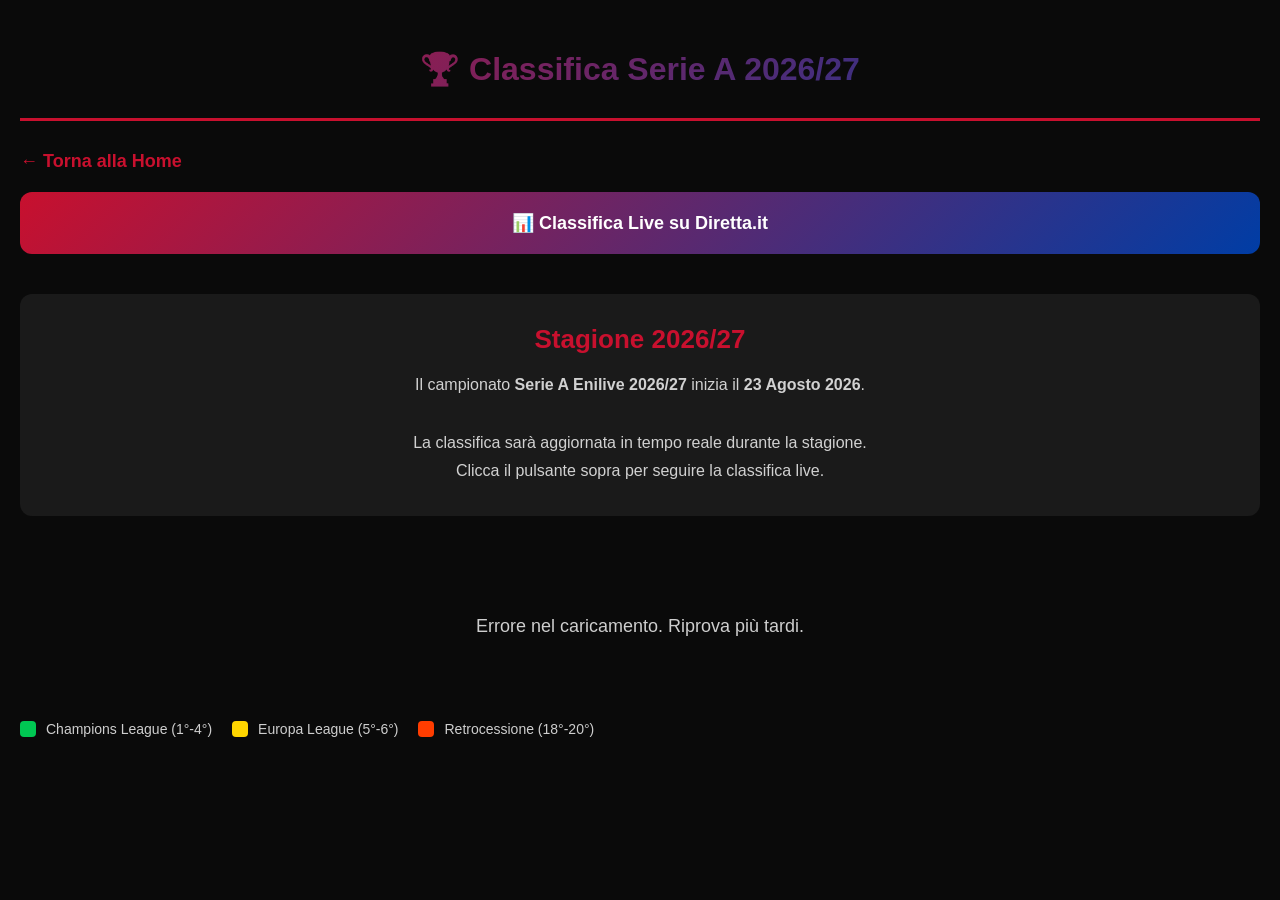
<file: classifica.html>
<!DOCTYPE html>
<html lang="it">
<head>
    <meta charset="UTF-8">
    <meta name="viewport" content="width=device-width, initial-scale=1.0">
    <title>Classifica Serie A 2026/27 - Cagliari Tracker</title>
    <style>
        :root {
            --cagliari-red: #c8102e;
            --cagliari-blue: #003da5;
            --bg-primary: #0a0a0a;
            --bg-card: #1a1a1a;
            --text-primary: #ffffff;
            --text-secondary: rgba(255,255,255,0.8);
            --champions: #00c853;
            --europa: #ffd600;
            --relegation: #ff3d00;
        }
        * { margin: 0; padding: 0; box-sizing: border-box; }
        body {
            font-family: -apple-system, BlinkMacSystemFont, 'Segoe UI', Roboto, sans-serif;
            background: var(--bg-primary);
            color: var(--text-primary);
            padding: 20px;
            padding-bottom: 100px;
            font-size: 16px;
        }
        .header {
            text-align: center;
            padding: 30px 20px;
            border-bottom: 3px solid var(--cagliari-red);
            margin-bottom: 30px;
        }
        .header h1 {
            font-size: 32px;
            font-weight: 800;
            background: linear-gradient(135deg, var(--cagliari-red), var(--cagliari-blue));
            -webkit-background-clip: text;
            -webkit-text-fill-color: transparent;
        }
        .back-link {
            display: inline-block;
            color: var(--cagliari-red);
            text-decoration: none;
            margin-bottom: 20px;
            font-weight: 700;
            font-size: 18px;
        }
        .live-banner {
            background: linear-gradient(135deg, var(--cagliari-red), var(--cagliari-blue));
            border-radius: 12px;
            padding: 20px;
            text-align: center;
            margin-bottom: 30px;
        }
        .live-banner a {
            color: white;
            text-decoration: none;
            font-weight: 700;
            font-size: 18px;
        }
        .info-box {
            background: var(--bg-card);
            border-radius: 12px;
            padding: 30px;
            text-align: center;
            margin: 40px 0;
        }
        .info-box h2 {
            font-size: 26px;
            margin-bottom: 16px;
            color: var(--cagliari-red);
            font-weight: 700;
        }
        .info-box p {
            color: var(--text-secondary);
            font-size: 16px;
            line-height: 1.8;
        }
        .standings-container {
            background: var(--bg-card);
            border-radius: 12px;
            overflow: hidden;
            margin: 30px 0;
        }
        .standings-table {
            width: 100%;
            border-collapse: collapse;
        }
        .standings-table thead {
            background: rgba(200,16,46,0.2);
        }
        .standings-table th {
            padding: 16px 12px;
            text-align: left;
            font-size: 14px;
            color: var(--text-secondary);
            text-transform: uppercase;
            font-weight: 700;
        }
        .standings-table td {
            padding: 16px 12px;
            border-bottom: 1px solid rgba(255,255,255,0.05);
            font-size: 15px;
        }
        .standings-table tr {
            transition: background 0.3s;
        }
        .standings-table tr:hover {
            background: rgba(255,255,255,0.05);
        }
        .standings-table tr.cagliari {
            background: rgba(200,16,46,0.15);
            font-weight: 700;
        }
        .standings-table tr.champions {
            border-left: 4px solid var(--champions);
        }
        .standings-table tr.europa {
            border-left: 4px solid var(--europa);
        }
        .standings-table tr.relegation {
            border-left: 4px solid var(--relegation);
        }
        .position {
            font-weight: 700;
            color: var(--text-secondary);
            width: 50px;
            text-align: center;
        }
        .team-cell {
            display: flex;
            align-items: center;
            gap: 12px;
        }
        .team-logo-small {
            width: 32px;
            height: 32px;
            object-fit: contain;
            flex-shrink: 0;
        }
        .team-name {
            font-weight: 600;
        }
        .points {
            font-weight: 800;
            color: var(--cagliari-red);
            font-size: 18px;
            text-align: center;
        }
        .stat-cell {
            text-align: center;
            color: var(--text-secondary);
        }
        .cagliari-badge {
            background: var(--cagliari-red);
            color: white;
            padding: 3px 10px;
            border-radius: 6px;
            font-size: 11px;
            margin-left: 10px;
            font-weight: 700;
        }
        .legend {
            display: flex;
            gap: 20px;
            flex-wrap: wrap;
            margin-top: 24px;
            font-size: 14px;
            color: var(--text-secondary);
        }
        .legend-item {
            display: flex;
            align-items: center;
            gap: 10px;
        }
        .legend-color {
            width: 16px;
            height: 16px;
            border-radius: 4px;
        }
        .loading {
            text-align: center;
            padding: 60px;
            color: var(--text-secondary);
            font-size: 18px;
        }
        @media (max-width: 768px) {
            .standings-table {
                font-size: 13px;
            }
            .standings-table th,
            .standings-table td {
                padding: 12px 8px;
            }
            .team-logo-small {
                width: 28px;
                height: 28px;
            }
            .hide-mobile {
                display: none;
            }
        }
    </style>
</head>
<body>
    <div class="header">
        <h1>🏆 Classifica Serie A 2026/27</h1>
    </div>
    
    <a href="index.html" class="back-link">← Torna alla Home</a>
    
    <div class="live-banner">
        <a href="https://www.diretta.it/calcio/italia/serie-a/" target="_blank">
            📊 Classifica Live su Diretta.it
        </a>
    </div>

    <div class="info-box">
        <h2>Stagione 2026/27</h2>
        <p>
            Il campionato <strong>Serie A Enilive 2026/27</strong> inizia il <strong>23 Agosto 2026</strong>.<br><br>
            La classifica sarà aggiornata in tempo reale durante la stagione.<br>
            Clicca il pulsante sopra per seguire la classifica live.
        </p>
    </div>

    <div id="standingsContainer">
        <div class="loading">Caricamento classifica...</div>
    </div>

    <div class="legend">
        <div class="legend-item">
            <div class="legend-color" style="background: var(--champions);"></div>
            <span>Champions League (1°-4°)</span>
        </div>
        <div class="legend-item">
            <div class="legend-color" style="background: var(--europa);"></div>
            <span>Europa League (5°-6°)</span>
        </div>
        <div class="legend-item">
            <div class="legend-color" style="background: var(--relegation);"></div>
            <span>Retrocessione (18°-20°)</span>
        </div>
    </div>

    <script>
        const API_KEY = 'cdd1a87ea50a411880249e70138e0233';
        const API_BASE = 'https://api.football-data.org/v4';
        const SERIE_A_CODE = 'SA';
        const CAGLIARI_ID = 115;
        
        // Loghi squadre da API-Football
        const teamLogos = {
            "Atalanta": "https://media.api-sports.io/football/teams/499.png",
            "Bologna": "https://media.api-sports.io/football/teams/500.png",
            "Cagliari": "https://media.api-sports.io/football/teams/490.png",
            "Como": "https://media.api-sports.io/football/teams/511.png",
            "Fiorentina": "https://media.api-sports.io/football/teams/502.png",
            "Frosinone": "https://media.api-sports.io/football/teams/512.png",
            "Genoa": "https://media.api-sports.io/football/teams/495.png",
            "Inter": "https://media.api-sports.io/football/teams/505.png",
            "Juventus": "https://media.api-sports.io/football/teams/496.png",
            "Lazio": "https://media.api-sports.io/football/teams/487.png",
            "Lecce": "https://media.api-sports.io/football/teams/867.png",
            "Milan": "https://media.api-sports.io/football/teams/489.png",
            "Monza": "https://media.api-sports.io/football/teams/1579.png",
            "Napoli": "https://media.api-sports.io/football/teams/492.png",
            "Parma": "https://media.api-sports.io/football/teams/506.png",
            "Roma": "https://media.api-sports.io/football/teams/497.png",
            "Sassuolo": "https://media.api-sports.io/football/teams/488.png",
            "Torino": "https://media.api-sports.io/football/teams/503.png",
            "Udinese": "https://media.api-sports.io/football/teams/494.png",
            "Venezia": "https://media.api-sports.io/football/teams/517.png"
        };
        
        const defaultLogo = 'data:image/svg+xml;utf8,' + encodeURIComponent(`
            <svg xmlns="http://www.w3.org/2000/svg" viewBox="0 0 100 100">
                <circle cx="50" cy="50" r="45" fill="#c8102e" stroke="#003da5" stroke-width="3"/>
                <text x="50" y="57" font-size="30" text-anchor="middle" fill="white" font-weight="bold">⚽</text>
            </svg>
        `);

        async function loadStandings() {
            try {
                const response = await fetch(`${API_BASE}/competitions/${SERIE_A_CODE}/standings`, {
                    headers: { 'X-Auth-Token': API_KEY }
                });
                
                if (!response.ok) {
                    throw new Error('API Error: ' + response.status);
                }
                
                const data = await response.json();
                
                if (data.standings && data.standings[0]) {
                    const table = data.standings[0].table;
                    renderStandings(table);
                }
            } catch (error) {
                console.error('Errore caricamento classifica:', error);
                document.getElementById('standingsContainer').innerHTML = '<div class="loading">Errore nel caricamento. Riprova più tardi.</div>';
            }
        }

        function renderStandings(table) {
            let html = '<div class="standings-container">';
            html += '<table class="standings-table">';
            html += '<thead><tr>';
            html += '<th style="width: 50px;">#</th>';
            html += '<th>Squadra</th>';
            html += '<th class="hide-mobile" style="width: 60px;">G</th>';
            html += '<th class="hide-mobile" style="width: 60px;">V</th>';
            html += '<th class="hide-mobile" style="width: 60px;">P</th>';
            html += '<th class="hide-mobile" style="width: 60px;">S</th>';
            html += '<th style="width: 70px;">PT</th>';
            html += '</tr></thead>';
            html += '<tbody>';
            
            table.forEach((team, index) => {
                const position = index + 1;
                const isCagliari = team.team.id === CAGLIARI_ID;
                let rowClass = '';
                
                if (isCagliari) rowClass = 'cagliari';
                else if (position <= 4) rowClass = 'champions';
                else if (position <= 6) rowClass = 'europa';
                else if (position >= 18) rowClass = 'relegation';
                
                const teamLogo = teamLogos[team.team.name] || defaultLogo;
                
                html += `<tr class="${rowClass}">`;
                html += `<td class="position">${position}</td>`;
                html += `<td>`;
                html += `<div class="team-cell">`;
                html += `<img class="team-logo-small" src="${teamLogo}" alt="${team.team.name}" onerror="this.src='${defaultLogo}'">`;
                html += `<span class="team-name">${team.team.name}`;
                if (isCagliari) {
                    html += `<span class="cagliari-badge">CAGLIARI</span>`;
                }
                html += `</span>`;
                html += `</div>`;
                html += `</td>`;
                html += `<td class="stat-cell hide-mobile">${team.playedGames}</td>`;
                html += `<td class="stat-cell hide-mobile">${team.won}</td>`;
                html += `<td class="stat-cell hide-mobile">${team.draw}</td>`;
                html += `<td class="stat-cell hide-mobile">${team.lost}</td>`;
                html += `<td class="points">${team.points}</td>`;
                html += `</tr>`;
            });
            
            html += '</tbody>';
            html += '</table>';
            html += '</div>';
            
            document.getElementById('standingsContainer').innerHTML = html;
        }

        loadStandings();
        setInterval(loadStandings, 300000); // Aggiorna ogni 5 minuti
    </script>
</body>
</html>
</file>
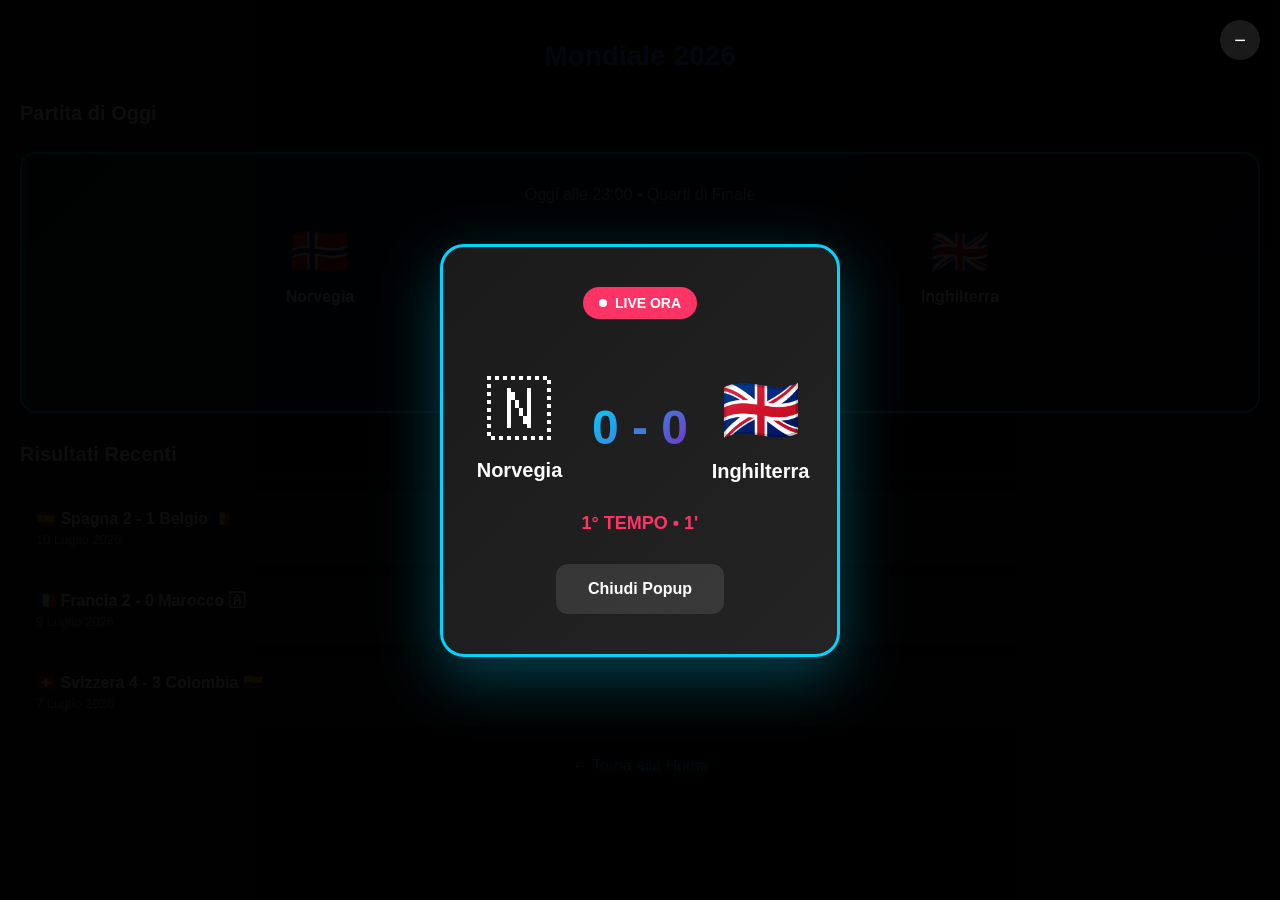
<file: mondiale.html>
<!DOCTYPE html>
<html>
<head>
    <title>Mondiale 2026 - MatchPulse</title>
    <meta charset="UTF-8">
    <meta name="viewport" content="width=device-width, initial-scale=1.0, maximum-scale=1.0, user-scalable=no">
    <style>
        * { margin: 0; padding: 0; box-sizing: border-box; }
        body {
            font-family: -apple-system, BlinkMacSystemFont, 'Segoe UI', Roboto, sans-serif;
            background: #0a0a0a;
            color: white;
            padding: 20px;
            padding-bottom: 100px;
        }
        h1 {
            text-align: center;
            margin: 20px 0 30px;
            font-size: 28px;
            background: linear-gradient(135deg, #00d4ff, #7b2cbf);
            -webkit-background-clip: text;
            -webkit-text-fill-color: transparent;
        }
        h2 {
            font-size: 20px;
            margin: 30px 0 15px;
            padding-bottom: 10px;
            border-bottom: 2px solid rgba(255,255,255,0.1);
        }
        .match-card {
            background: #242424;
            border-radius: 16px;
            padding: 24px;
            margin-bottom: 16px;
            border: 1px solid rgba(255,255,255,0.1);
        }
        .match-card.featured {
            background: linear-gradient(135deg, rgba(0,212,255,0.15), rgba(123,44,191,0.15));
            border: 2px solid #00d4ff;
            padding: 32px 24px;
        }
        .match-time {
            text-align: center;
            color: rgba(255,255,255,0.7);
            margin-bottom: 20px;
            font-size: 16px;
        }
        .teams {
            display: flex;
            justify-content: space-between;
            align-items: center;
            gap: 16px;
        }
        .team {
            flex: 1;
            text-align: center;
        }
        .flag {
            font-size: 48px;
            margin-bottom: 8px;
        }
        .team-name {
            font-weight: 600;
            font-size: 16px;
        }
        .vs {
            font-size: 28px;
            font-weight: 800;
            background: linear-gradient(135deg, #00d4ff, #7b2cbf);
            -webkit-background-clip: text;
            -webkit-text-fill-color: transparent;
            min-width: 60px;
            text-align: center;
        }
        .match-info {
            margin-top: 20px;
            padding-top: 20px;
            border-top: 1px solid rgba(255,255,255,0.1);
            text-align: center;
            color: rgba(255,255,255,0.6);
            font-size: 14px;
        }
        .result {
            background: #1a1a1a;
            padding: 16px;
            border-radius: 12px;
            margin-bottom: 12px;
        }
        .result-score {
            font-weight: 600;
            margin-bottom: 4px;
        }
        .result-date {
            color: rgba(255,255,255,0.5);
            font-size: 13px;
        }
        .live-popup {
            display: none;
            position: fixed;
            top: 0;
            left: 0;
            right: 0;
            bottom: 0;
            background: rgba(0,0,0,0.95);
            z-index: 1000;
            align-items: center;
            justify-content: center;
            padding: 20px;
            animation: fadeIn 0.5s ease;
        }
        .live-popup.active {
            display: flex;
        }
        @keyframes fadeIn {
            from { opacity: 0; }
            to { opacity: 1; }
        }
        .popup-content {
            background: linear-gradient(135deg, #1a1a1a, #242424);
            border: 3px solid #00d4ff;
            border-radius: 24px;
            padding: 40px 24px;
            max-width: 400px;
            width: 100%;
            text-align: center;
            animation: slideUp 0.5s ease;
            box-shadow: 0 20px 60px rgba(0,212,255,0.3);
        }
        @keyframes slideUp {
            from { transform: translateY(50px); opacity: 0; }
            to { transform: translateY(0); opacity: 1; }
        }
        .popup-live {
            display: inline-flex;
            align-items: center;
            gap: 8px;
            background: #ff3366;
            color: white;
            padding: 8px 16px;
            border-radius: 20px;
            font-weight: 700;
            font-size: 14px;
            margin-bottom: 24px;
            animation: pulse 2s infinite;
        }
        @keyframes pulse {
            0%, 100% { opacity: 1; transform: scale(1); }
            50% { opacity: 0.8; transform: scale(1.05); }
        }
        .live-dot {
            width: 8px;
            height: 8px;
            background: white;
            border-radius: 50%;
            animation: blink 1s infinite;
        }
        @keyframes blink {
            0%, 100% { opacity: 1; }
            50% { opacity: 0; }
        }
        .popup-teams {
            display: flex;
            justify-content: space-between;
            align-items: center;
            gap: 20px;
            margin: 30px 0;
        }
        .popup-team {
            flex: 1;
        }
        .popup-flag {
            font-size: 64px;
            margin-bottom: 12px;
        }
        .popup-team-name {
            font-size: 20px;
            font-weight: 700;
        }
        .popup-score {
            font-size: 48px;
            font-weight: 800;
            background: linear-gradient(135deg, #00d4ff, #7b2cbf);
            -webkit-background-clip: text;
            -webkit-text-fill-color: transparent;
        }
        .popup-minute {
            font-size: 18px;
            color: #ff3366;
            font-weight: 700;
            margin-top: 16px;
        }
        .popup-close {
            margin-top: 30px;
            background: rgba(255,255,255,0.1);
            border: none;
            color: white;
            padding: 16px 32px;
            border-radius: 12px;
            font-size: 16px;
            font-weight: 600;
            cursor: pointer;
            transition: background 0.3s;
        }
        .popup-close:hover {
            background: rgba(255,255,255,0.2);
        }
        .popup-minimize {
            position: absolute;
            top: 20px;
            right: 20px;
            background: rgba(255,255,255,0.1);
            border: none;
            color: white;
            width: 40px;
            height: 40px;
            border-radius: 50%;
            cursor: pointer;
            font-size: 20px;
        }
        .countdown {
            background: linear-gradient(135deg, rgba(0,212,255,0.1), rgba(123,44,191,0.1));
            border: 2px solid #00d4ff;
            border-radius: 16px;
            padding: 24px;
            text-align: center;
            margin: 30px 0;
        }
        .countdown-title {
            font-size: 16px;
            color: rgba(255,255,255,0.7);
            margin-bottom: 16px;
        }
        .countdown-timer {
            font-size: 48px;
            font-weight: 800;
            background: linear-gradient(135deg, #00d4ff, #7b2cbf);
            -webkit-background-clip: text;
            -webkit-text-fill-color: transparent;
        }
        @media (max-width: 480px) {
            .flag { font-size: 40px; }
            .popup-flag { font-size: 48px; }
            .popup-score { font-size: 36px; }
            .vs { font-size: 24px; }
        }
    </style>
</head>
<body>
    <h1> Mondiale 2026</h1>
    
    <div class="countdown" id="countdown">
        <div class="countdown-title">La partita inizia tra:</div>
        <div class="countdown-timer" id="timer">--:--:--</div>
    </div>
    
    <h2>Partita di Oggi</h2>
    <div class="match-card featured">
        <div class="match-time">Oggi alle 23:00 • Quarti di Finale</div>
        <div class="teams">
            <div class="team">
                <div class="flag">🇳🇴</div>
                <div class="team-name">Norvegia</div>
            </div>
            <div class="vs">VS</div>
            <div class="team">
                <div class="flag">🇬🇧</div>
                <div class="team-name">Inghilterra</div>
            </div>
        </div>
        <div class="match-info">
             Wembley Stadium, Londra<br>
             Ultimi biglietti disponibili
        </div>
    </div>
    
    <h2>Risultati Recenti</h2>
    <div class="result">
        <div class="result-score">🇪🇸 Spagna 2 - 1 Belgio 🇧🇪</div>
        <div class="result-date">10 Luglio 2026</div>
    </div>
    <div class="result">
        <div class="result-score">🇫🇷 Francia 2 - 0 Marocco 🇦</div>
        <div class="result-date">9 Luglio 2026</div>
    </div>
    <div class="result">
        <div class="result-score">🇨🇭 Svizzera 4 - 3 Colombia 🇨🇴</div>
        <div class="result-date">7 Luglio 2026</div>
    </div>
    
    <div class="live-popup" id="livePopup">
        <div class="popup-content">
            <button class="popup-minimize" onclick="minimizePopup()">−</button>
            <div class="popup-live">
                <span class="live-dot"></span>
                LIVE ORA
            </div>
            <div class="popup-teams">
                <div class="popup-team">
                    <div class="popup-flag">🇳</div>
                    <div class="popup-team-name">Norvegia</div>
                </div>
                <div class="popup-score" id="popupScore">0 - 0</div>
                <div class="popup-team">
                    <div class="popup-flag">🇬🇧</div>
                    <div class="popup-team-name">Inghilterra</div>
                </div>
            </div>
            <div class="popup-minute" id="popupMinute">1° TEMPO • 1'</div>
            <button class="popup-close" onclick="closePopup()">Chiudi Popup</button>
        </div>
    </div>
    
    <a href="index.html" style="display: block; text-align: center; margin-top: 30px; color: #00d4ff; text-decoration: none;">← Torna alla Home</a>
    
    <script>
        const MATCH_TIME = { hour: new Date().getHours(), minute: new Date().getMinutes() };
        
        function updateCountdown() {
            const now = new Date();
            const matchDate = new Date();
            matchDate.setHours(MATCH_TIME.hour, MATCH_TIME.minute, 0);
            
            if (now > matchDate) {
                document.getElementById('countdown').style.display = 'none';
                return;
            }
            
            const diff = matchDate - now;
            const hours = Math.floor(diff / (1000 * 60 * 60));
            const minutes = Math.floor((diff % (1000 * 60 * 60)) / (1000 * 60));
            const seconds = Math.floor((diff % (1000 * 60)) / 1000);
            
            document.getElementById('timer').textContent = 
                String(hours).padStart(2,'0') + ':' + String(minutes).padStart(2,'0') + ':' + String(seconds).padStart(2,'0');
        }
        
        setInterval(updateCountdown, 1000);
        updateCountdown();
        
        function shouldShowPopup() {
            const now = new Date();
            const matchDate = new Date();
            matchDate.setHours(MATCH_TIME.hour, MATCH_TIME.minute, 0);
            const fiveMinutesLater = new Date(matchDate.getTime() + 5 * 60 * 1000);
            return now >= matchDate && now <= fiveMinutesLater;
        }
        
        function showPopup() {
            document.getElementById('livePopup').classList.add('active');
            let minute = 1;
            setInterval(function() {
                minute++;
                if (minute <= 45) {
                    document.getElementById('popupMinute').textContent = '1° TEMPO • ' + minute + "'";
                }
            }, 60000);
        }
        
        function closePopup() {
            document.getElementById('livePopup').classList.remove('active');
            localStorage.setItem('popupClosed', 'true');
        }
        
        function minimizePopup() {
            closePopup();
        }
        
        if (shouldShowPopup() && localStorage.getItem('popupClosed') !== 'true') {
            showPopup();
        }
        
        setTimeout(function() {
            if (document.getElementById('livePopup').classList.contains('active')) {
                document.getElementById('popupScore').textContent = '1 - 0';
                document.getElementById('popupMinute').textContent = "1° TEMPO • 23' ";
            }
        }, 30000);
    </script>
</body>
</html>
</file>
